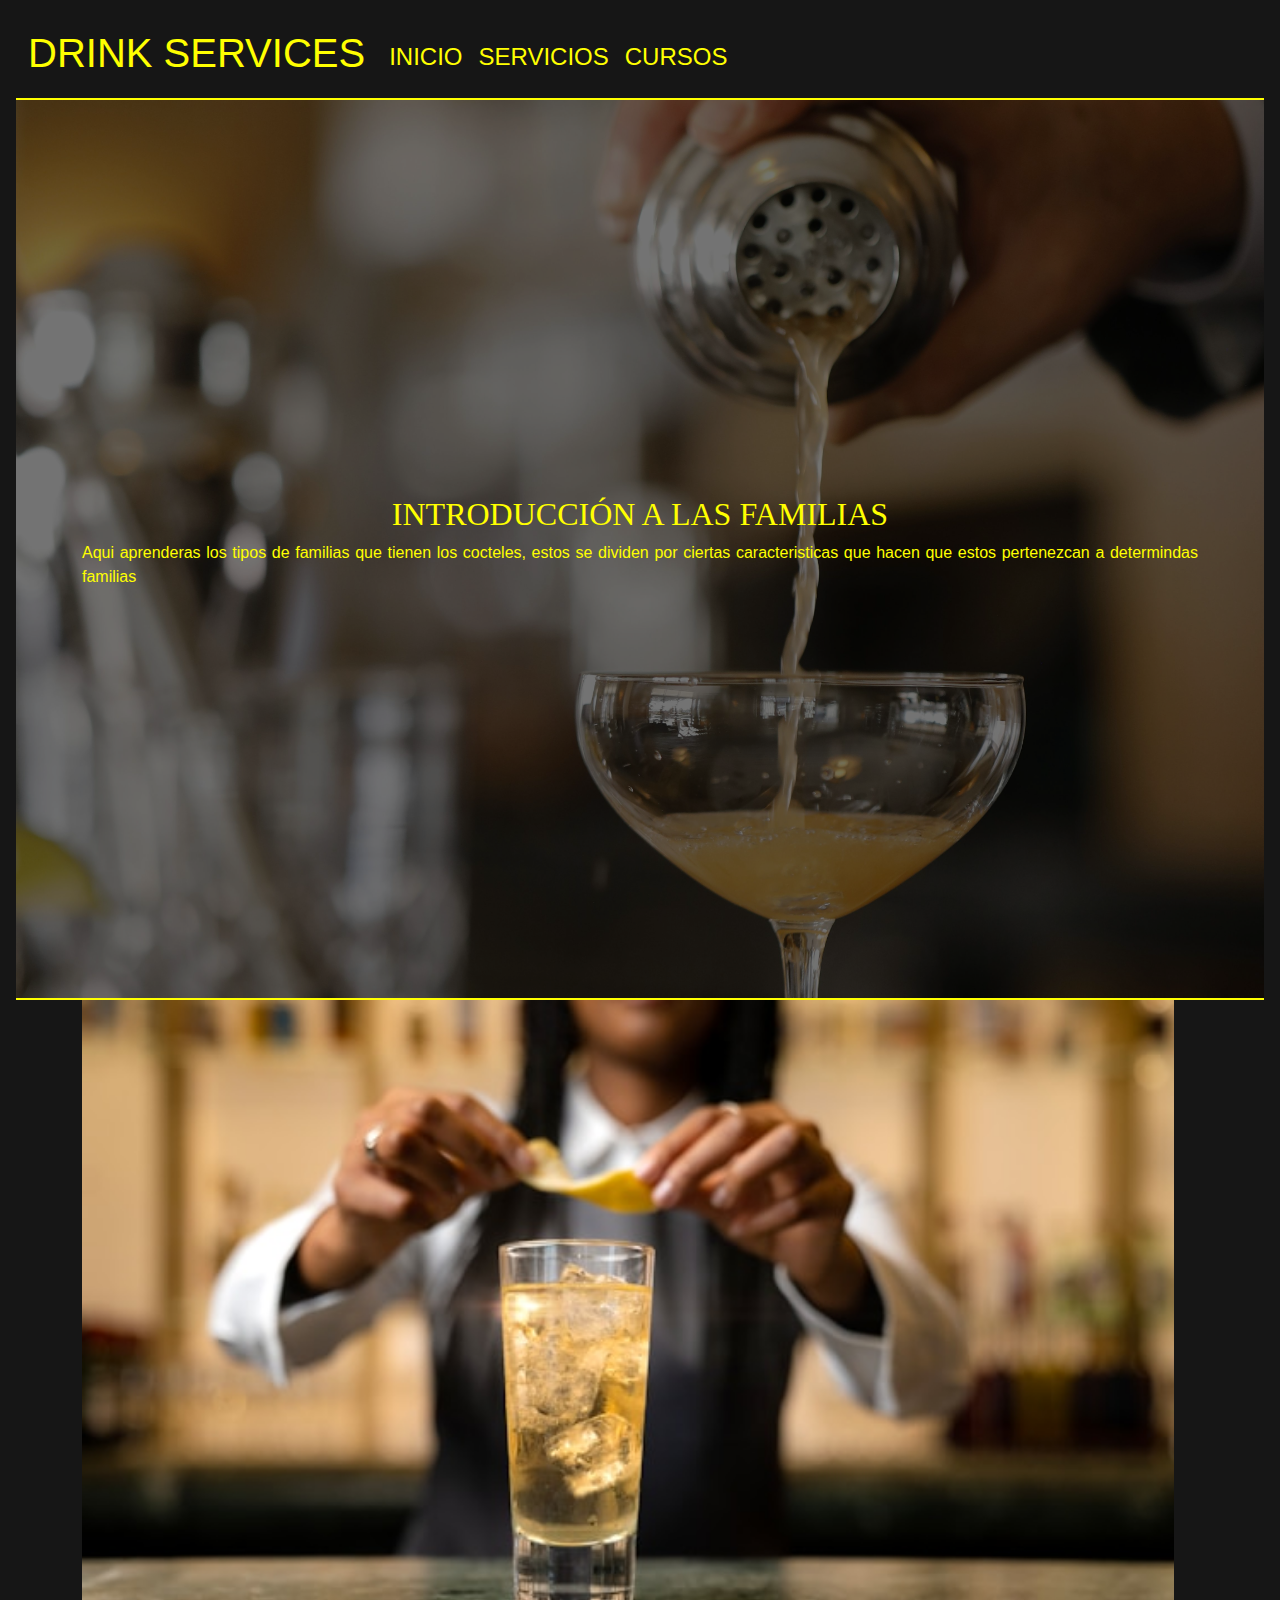
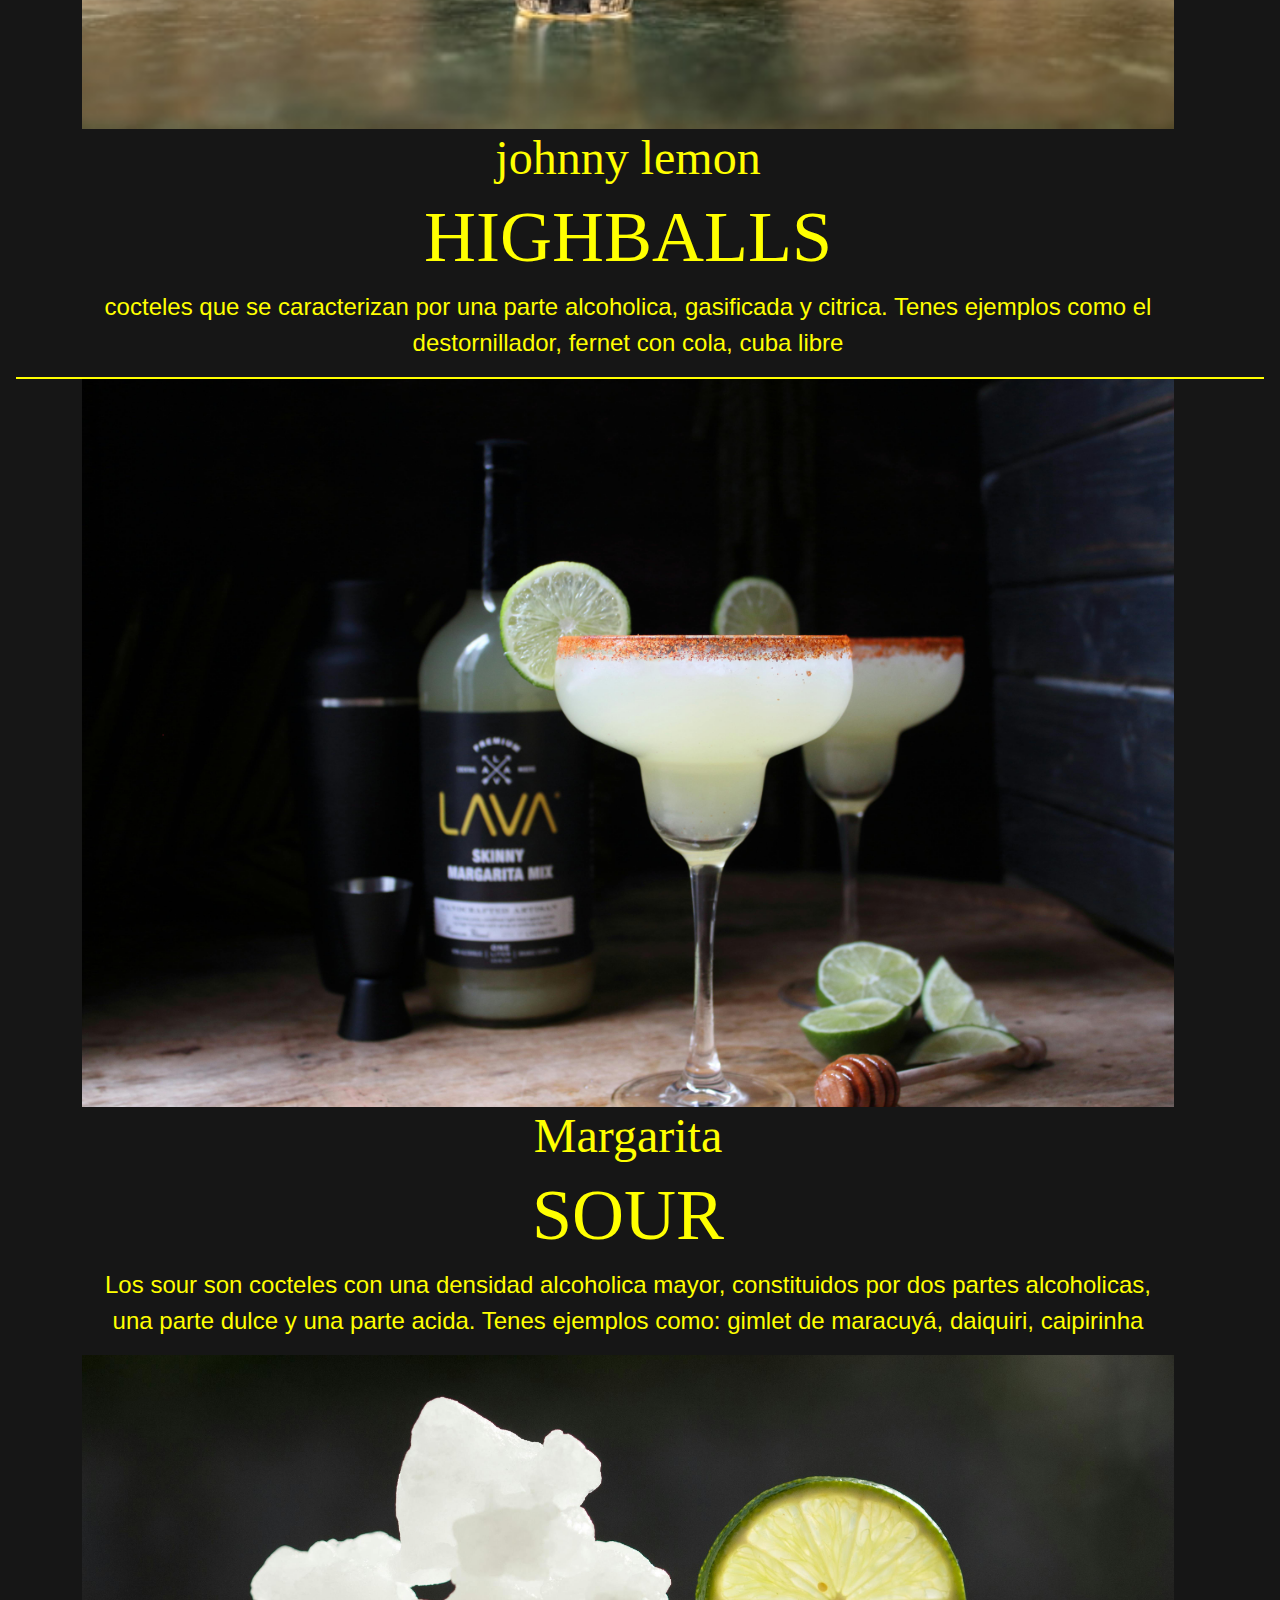
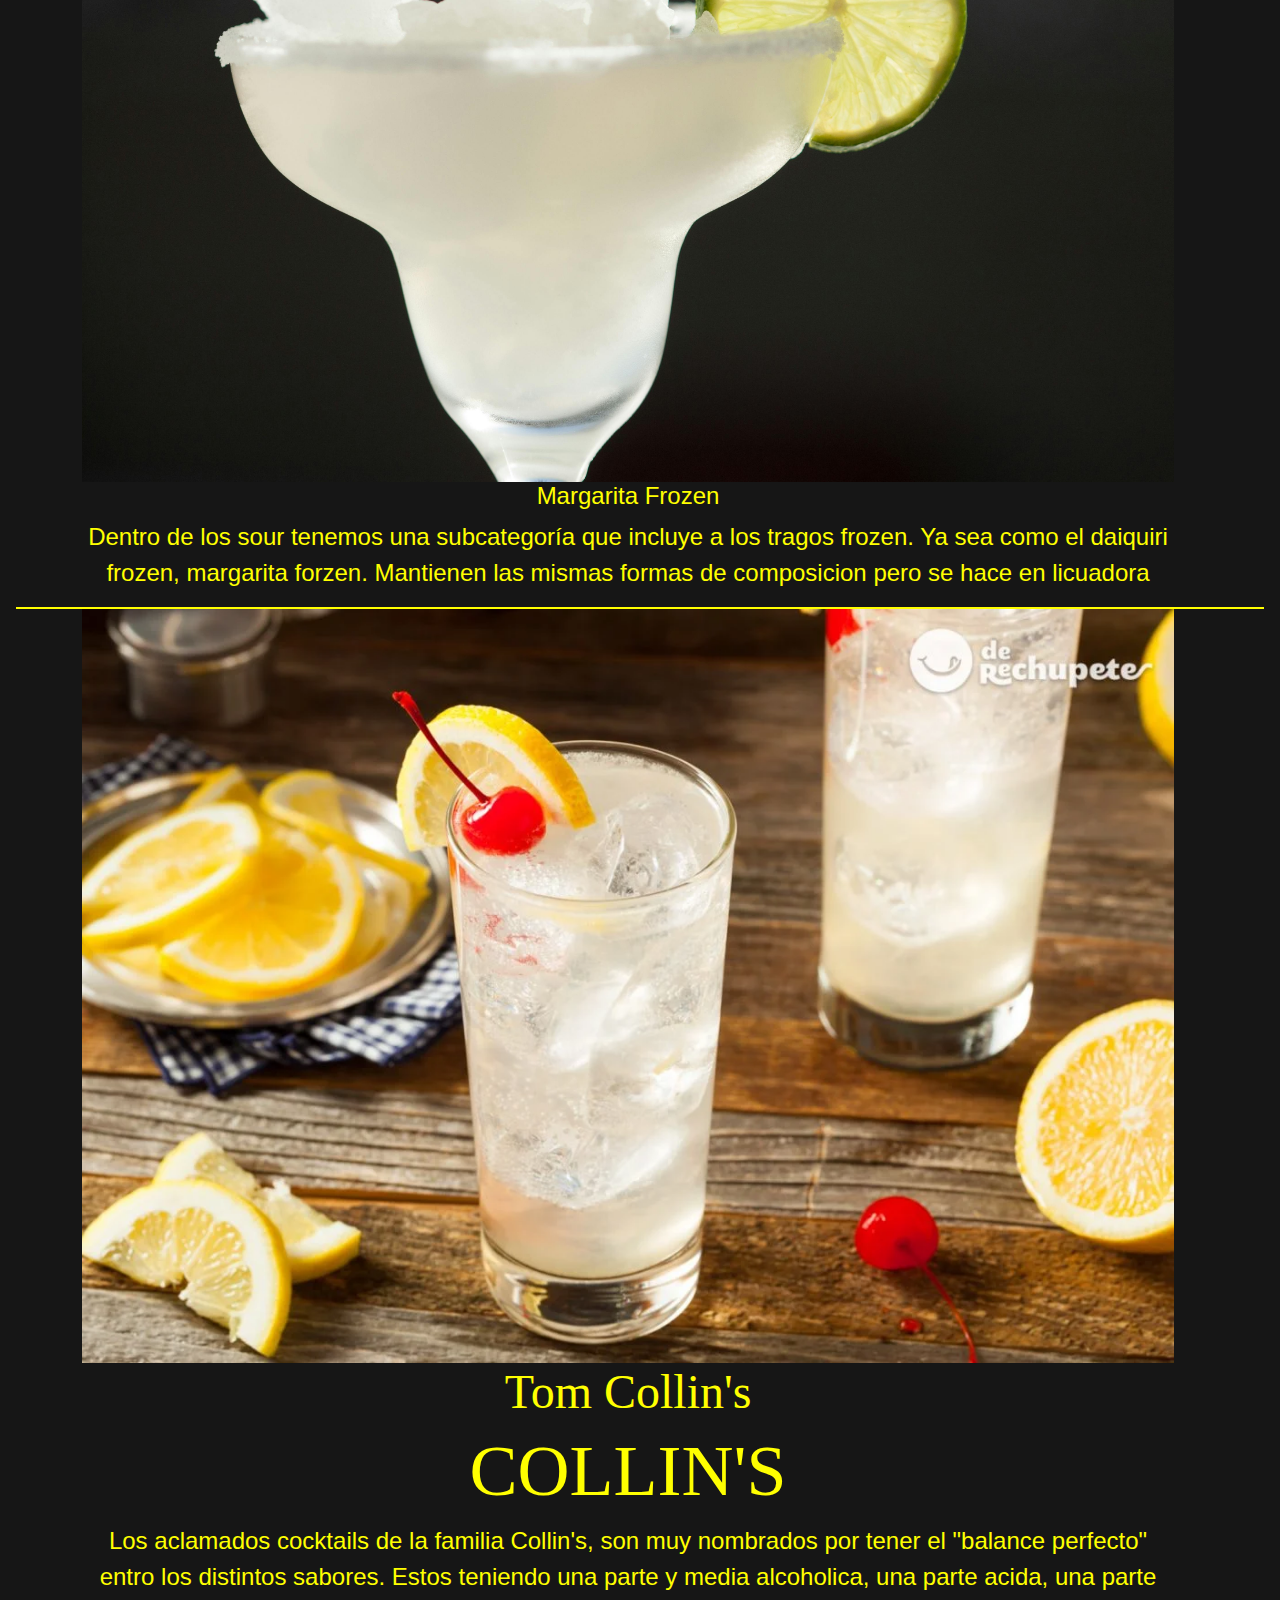
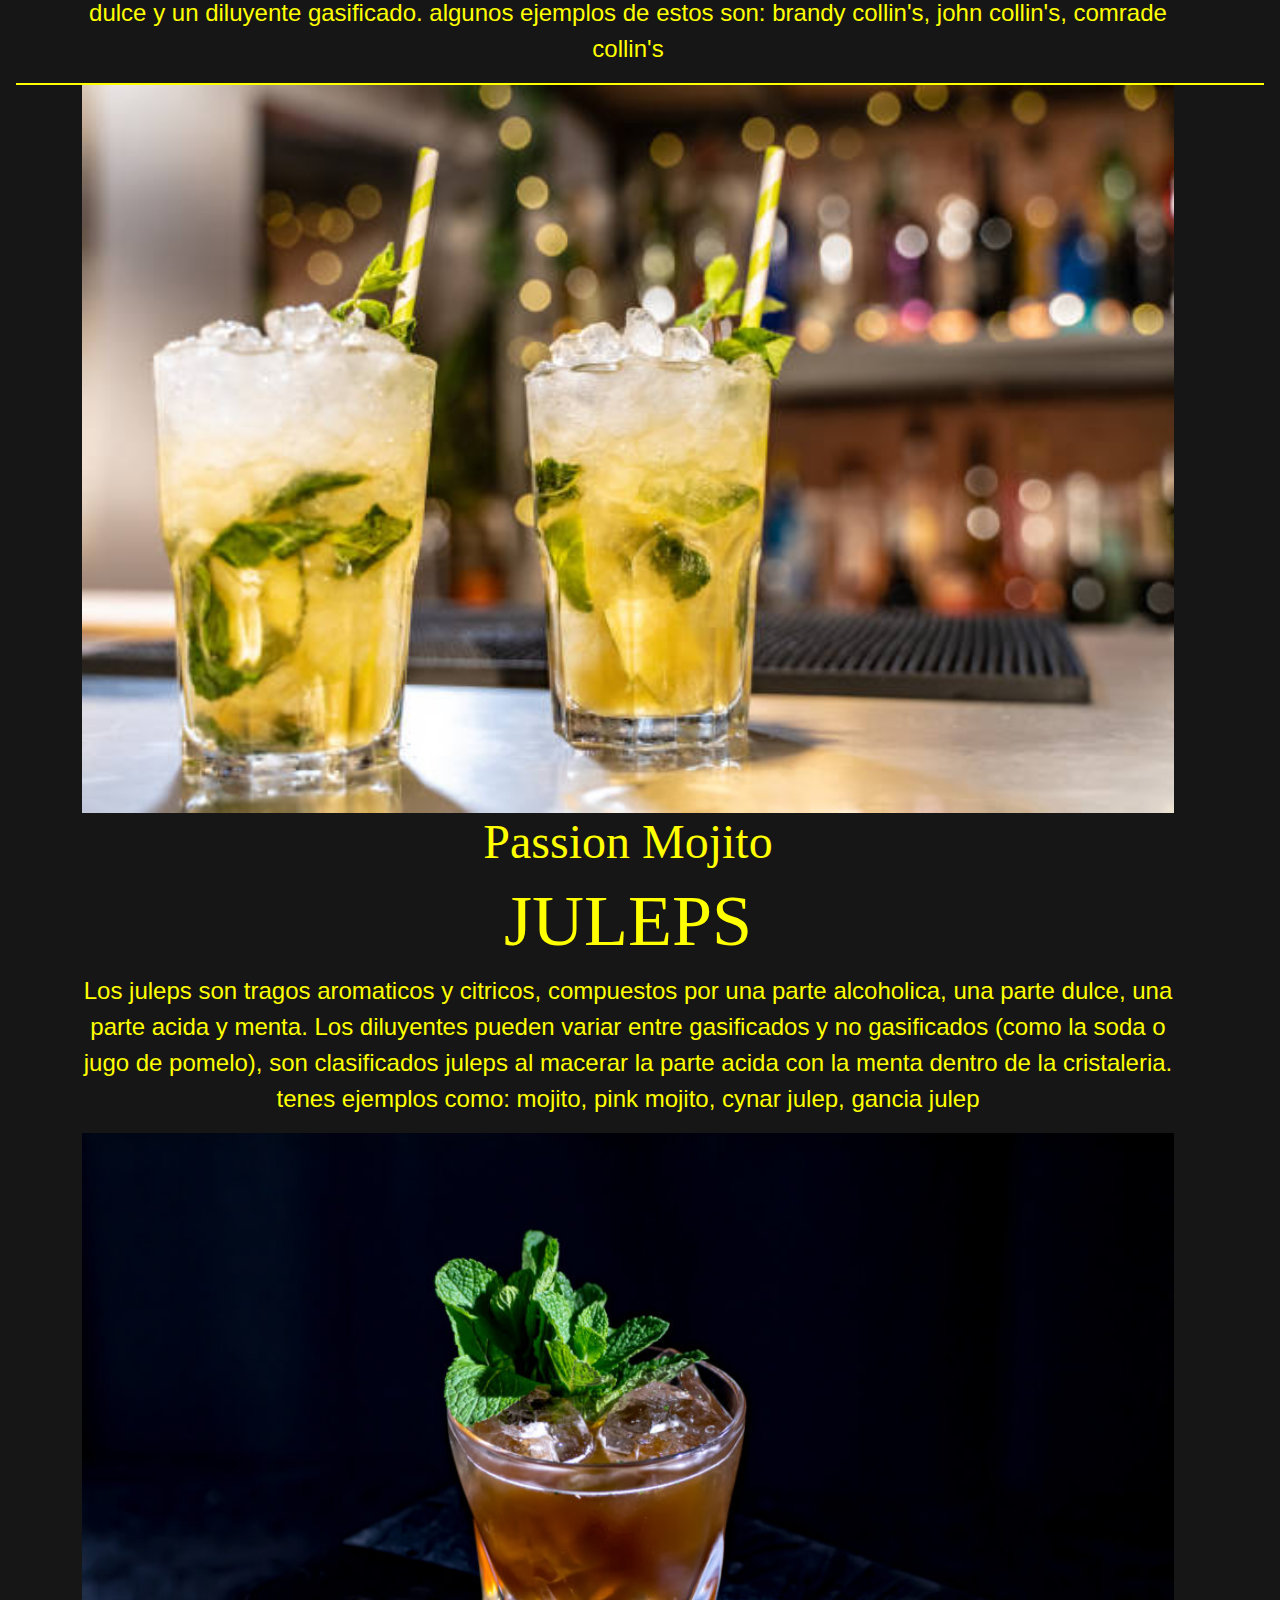
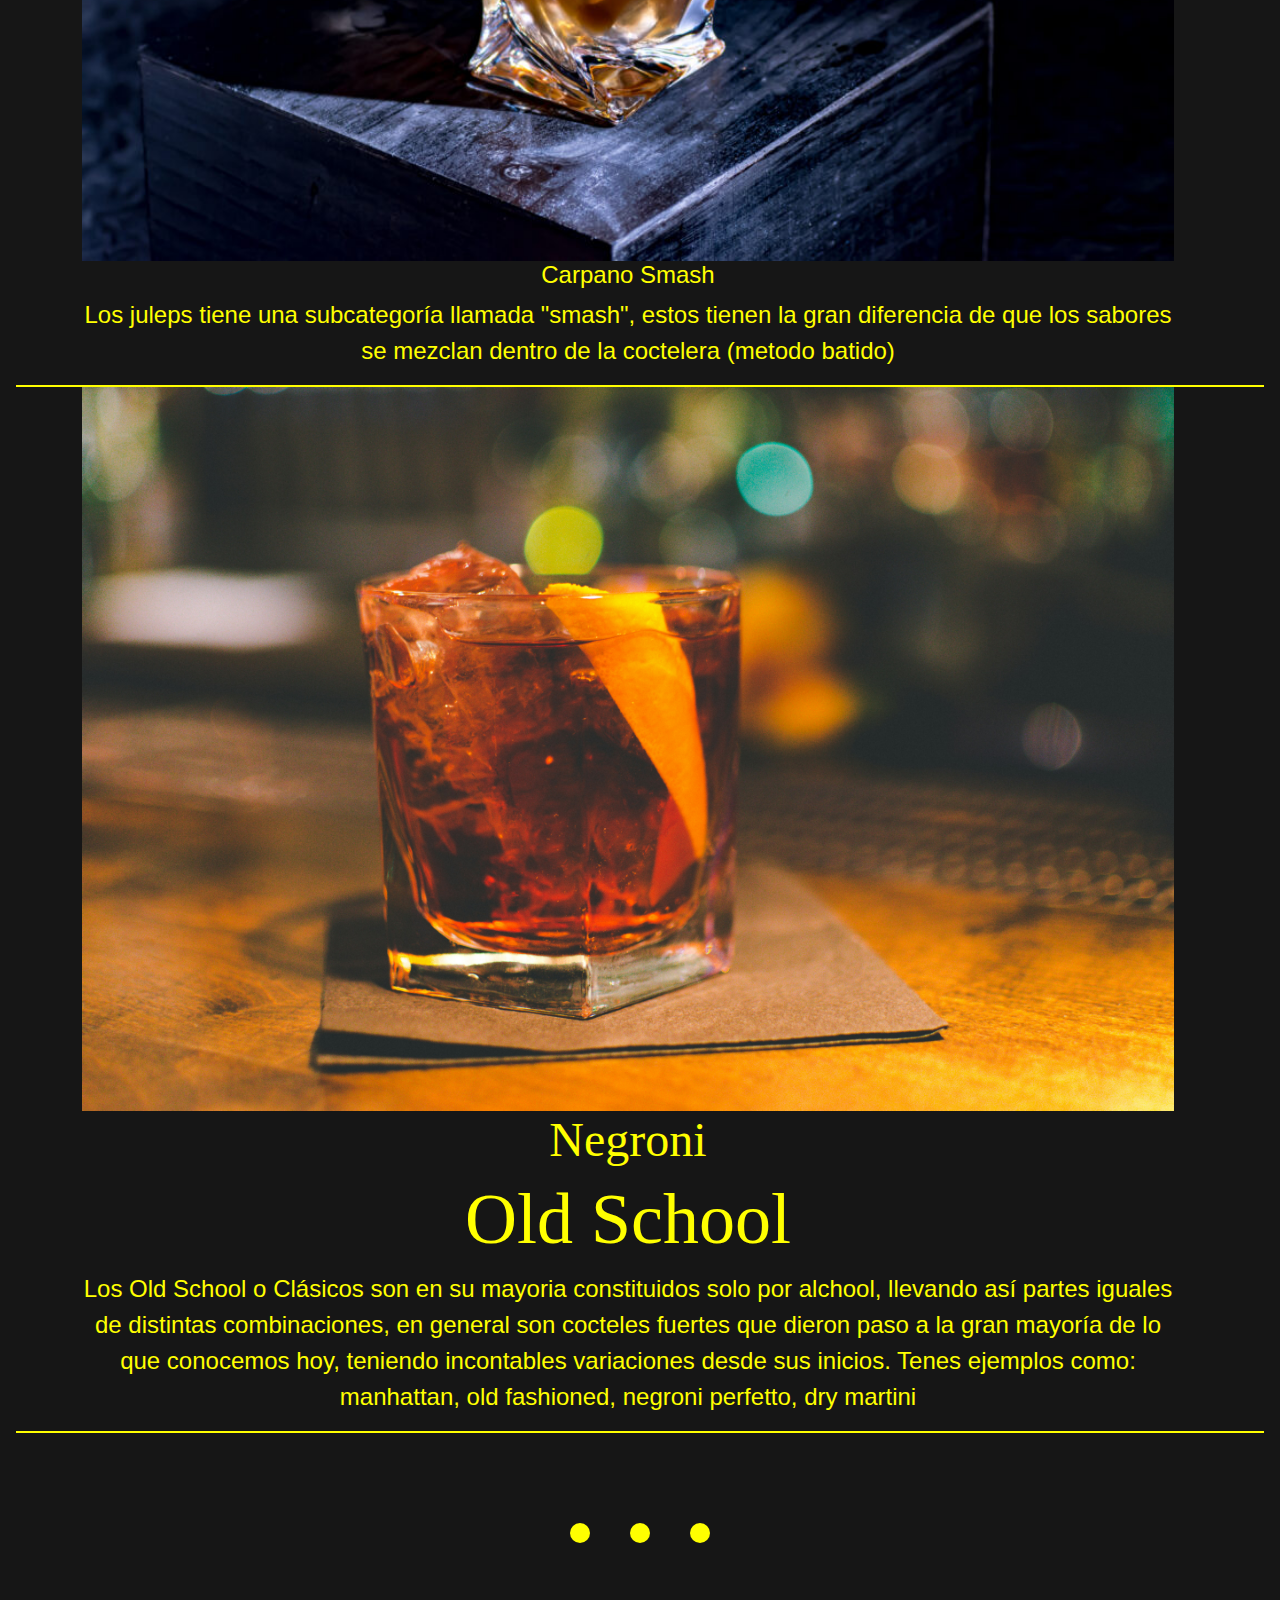
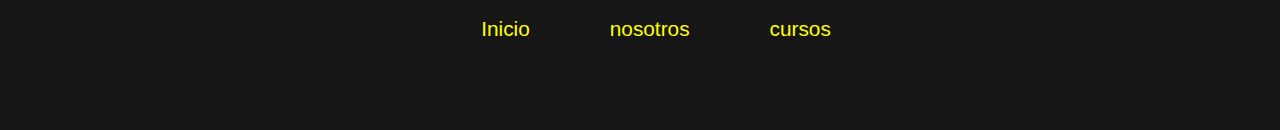
<file: cursos/familias.html>
<html lang="en">
<head>
    <meta charset="UTF-8">
    <meta name="viewport" content="width=device-width, initial-scale=1.0">
    <!--iconos social media-->
<link rel="stylesheet" href="https://cdnjs.cloudflare.com/ajax/libs/font-awesome/6.5.1/css/all.min.css" integrity="sha512-DTOQO9RWCH3ppGqcWaEA1BIZOC6xxalwEsw9c2QQeAIftl+Vegovlnee1c9QX4TctnWMn13TZye+giMm8e2LwA==" crossorigin="anonymous" referrerpolicy="no-referrer" />
<!--bootstrap-->
     <link href="https://cdn.jsdelivr.net/npm/bootstrap@5.3.3/dist/css/bootstrap.min.css" rel="stylesheet" integrity="sha384-QWTKZyjpPEjISv5WaRU9OFeRpok6YctnYmDr5pNlyT2bRjXh0JMhjY6hW+ALEwIH" crossorigin="anonymous">
    <link rel="stylesheet" href="../css/style.css">
    <title>Familias</title>

</head>
<body>
    <header>
        <nav class="navbar navbar-expand-lg">
            <div class="container-fluid">
              <a class="navbar-brand" href="../index.html">
                <h1>DRINK SERVICES</h1>
              </a>
              <button class="navbar-toggler" type="button" data-bs-toggle="collapse"  data-bs-target="#navbarSupportedContent" aria-controls="navbarSupportedContent" aria-expanded="false" aria-label="Toggle navigation">
                <span class="navbar-toggler-icon"></span>
              </button>
              <div class=" collapse navbar-collapse" id="navbarSupportedContent">
                <ul class="navbar-nav me-auto mb-2 mb-lg-0 ">
                  <li class="nav-item">
                    <a class="nav-link active" aria-current="page" href="../index.html">INICIO</a>
                  </li>
                  <li class="nav-item">
                    <a class="nav-link" href="../servicios/servicio.html">SERVICIOS</a>
                  </li>
                  <li class="nav-item">
                    <a class="nav-link active" aria-current="page" href="../cursos/main.html">CURSOS</a>
                  </li>
                   
                 
                </ul> 
              </div>
            </div>
          </nav>
    </header>
<main>
  <section class= portada_familias>
    <div class=" container d-flex aling-items-center justify-content-center fs-1 flex-column">
        <h2>INTRODUCCIÓN A LAS FAMILIAS </h2>
            <p>Aqui aprenderas los tipos de familias que tienen los cocteles, estos se dividen por ciertas caracteristicas que hacen que estos pertenezcan a determindas familias</p>
    </div>
          </section>

 
<!--highball-->
          <section >
    
            <div class=" container" >
            
               <div class="highball row text-center" >
                 <div class="col-12 justify-content-center aling-items-center">
            <img src="../img/higball.jpg" class="img-fluid float-right" alt="ejemplo highball">
            <h3>johnny lemon</h3>
            <ul class="contenido-h">
              <li>whisky 1.5oz</li>
              <li>completamos con sprite </li>
              <li>decoramos con un limon</li>
              
            </ul>
            <h3 class="display-2">HIGHBALLS</h3>
            <p > cocteles que se caracterizan por una parte alcoholica, gasificada y citrica. Tenes ejemplos como el destornillador, fernet con cola, cuba libre </p>
                 </div>
              
                 
               </div>
               
            </div>
           
            </section>

<!--sour-->
            <section >
    
              <div class=" container" >
              
                 <div class="highball row text-center" >
                   <div class="col-12 justify-content-center aling-items-center">
              <img src="../img/margarita3.jpg" class="img-fluid float-right " alt="ejemplo sour">
              <h3>Margarita</h3>
              <ul class="contenido-h">
                <li>tequila 2oz</li>
                <li>cointreau 1oz </li>
                <li>jugo de limon 1pz</li>
                
              </ul>
              <h3 class="display-2">SOUR</h3>
              <p > Los sour son cocteles con una densidad alcoholica mayor, constituidos por dos partes alcoholicas, una parte dulce y una parte acida. Tenes ejemplos como: gimlet de maracuyá, daiquiri, caipirinha</p>
           
                   </div>
               
                   
                 </div>
                 
              </div>
              <div class=" container" >
              
                <div class="highball row text-center" >
                  <div class="col-12 justify-content-center aling-items-center">
            
                <img src="../img/margarita-frozen.jpg" class="img-fluid float-right " alt="ejemplo frozen">
                <h4>Margarita Frozen</h4>
                <p>Dentro de los sour tenemos una subcategoría que incluye a los tragos frozen. Ya sea como el daiquiri frozen, margarita forzen. Mantienen las mismas formas de composicion pero se hace en licuadora</p>
              </div>
             </div>
              </section>
              <!--collins-->
          <section >
    
            <div class=" container" >
            
               <div class="highball row text-center" >
                 <div class="col-12 justify-content-center aling-items-center">
            <img src="../img/Tom-Collins-2.jpg" class="img-fluid float-right" alt="ejemplo collins">
            <h3>Tom Collin's</h3>
            <ul class="contenido-h">
              <li>gin 1.5oz</li>
              <li>almbiar simple 1oz </li>
              <li>jugo de limon 1oz</li>
              <li>completamos con soda</li>
            </ul>
            <h3 class="display-2">COLLIN'S</h3>
            <p >Los aclamados cocktails de la familia Collin's, son muy nombrados por tener el "balance perfecto" entro los distintos sabores. Estos teniendo una parte y media alcoholica, una parte acida, una parte dulce y un diluyente gasificado.
              algunos ejemplos de estos son: brandy collin's, john collin's, comrade collin's
            </p>
                 </div>
              
                 
               </div>
               
            </div>
           
            </section>

            <!--julep-->
          <section >
    
            <div class=" container" >
            
               <div class="highball row text-center" >
                 <div class="col-12 justify-content-center aling-items-center">
            <img src="../img/julep2.jpg" class="img-fluid float-right" alt="ejemplo julep">
            <h3>Passion Mojito</h3>
            <ul class="contenido-h">
              <li>ron blanco 1.5oz</li>
              <li>almibar simple 0.5oz </li>
              <li>hojas de menta 8</li>
              <li>pulpa de maracuyá 0.75oz</li>
              <li>completamos con soda</li>            
            </ul>
            <h3 class="display-2">JULEPS</h3>
            <p > Los juleps son tragos aromaticos y citricos, compuestos por una parte alcoholica, una parte dulce, una parte acida y menta. Los diluyentes pueden variar entre gasificados y no gasificados (como la soda o jugo de pomelo), son clasificados juleps al macerar la parte acida con la menta dentro de la cristaleria. tenes ejemplos como: mojito, pink mojito, cynar julep, gancia julep</p>
                 </div>
              
                 
               </div>
               
            </div>
            <div class=" container" >
              
              <div class="highball row text-center" >
                <div class="col-12 justify-content-center aling-items-center">
          
              <img src="../img/julep-smask.jpg" class="img-fluid float-right " alt="ejemplo smash">
              <h4>Carpano Smash</h4>
              <p>Los juleps tiene una subcategoría llamada "smash", estos tienen la gran diferencia de que los sabores se mezclan dentro de la coctelera (metodo batido) </p>
            </div>
           </div>
            </section>

            <!--old school/clásicos-->
          <section >
    
            <div class=" container" >
            
               <div class="highball row text-center" >
                 <div class="col-12 justify-content-center aling-items-center">
            <img src="../img/negroni2.jpg" class="img-fluid float-right" alt="ejemplo clasicos">
            <h3>Negroni</h3>
            <ul class="contenido-h">
              <li>gin 1oz</li>
              <li>campari 1oz </li>
              <li>vermouth rosso 1oz</li>
              
            </ul>
            <h3 class="display-2">Old School</h3>
            <p > Los Old School o Clásicos son en su mayoria constituidos solo por alchool, llevando así partes iguales de distintas combinaciones, en general son cocteles fuertes que dieron paso a la gran mayoría de lo que conocemos hoy, teniendo incontables variaciones desde sus inicios. Tenes ejemplos como: manhattan, old fashioned, negroni perfetto, dry martini </p>
                 </div>
              
                 
               </div>
               
            </div>
           
            </section>
    </main>

    <footer>
      <div class="contenido-footer">
        <div class="socialicons">
          <a href=""><i class="fa-brands fa-facebook"></i></a>
          <a href=""><i class="fa-brands fa-instagram"></i></a>
          <a href=""><i class="fa-brands fa-twitter"></i></a>
        </div>
        <div class="footerNav">
          <ul>
            <li><a href="../index.html">Inicio</a></li>
            <li><a href="../servicios/servicio.html">nosotros</a></li>
            <li><a href="../cursos/main.html">cursos</a></li>
            
          </ul>
    
        </div>
    
      </div>
    </footer>
      
      
      
      
    
<script src="https://cdn.jsdelivr.net/npm/@popperjs/core@2.11.8/dist/umd/popper.min.js" integrity="sha384-I7E8VVD/ismYTF4hNIPjVp/Zjvgyol6VFvRkX/vR+Vc4jQkC+hVqc2pM8ODewa9r" crossorigin="anonymous"></script>
<script src="https://cdn.jsdelivr.net/npm/bootstrap@5.3.3/dist/js/bootstrap.min.js" integrity="sha384-0pUGZvbkm6XF6gxjEnlmuGrJXVbNuzT9qBBavbLwCsOGabYfZo0T0to5eqruptLy" crossorigin="anonymous"></script>
</body>
</html>
</file>
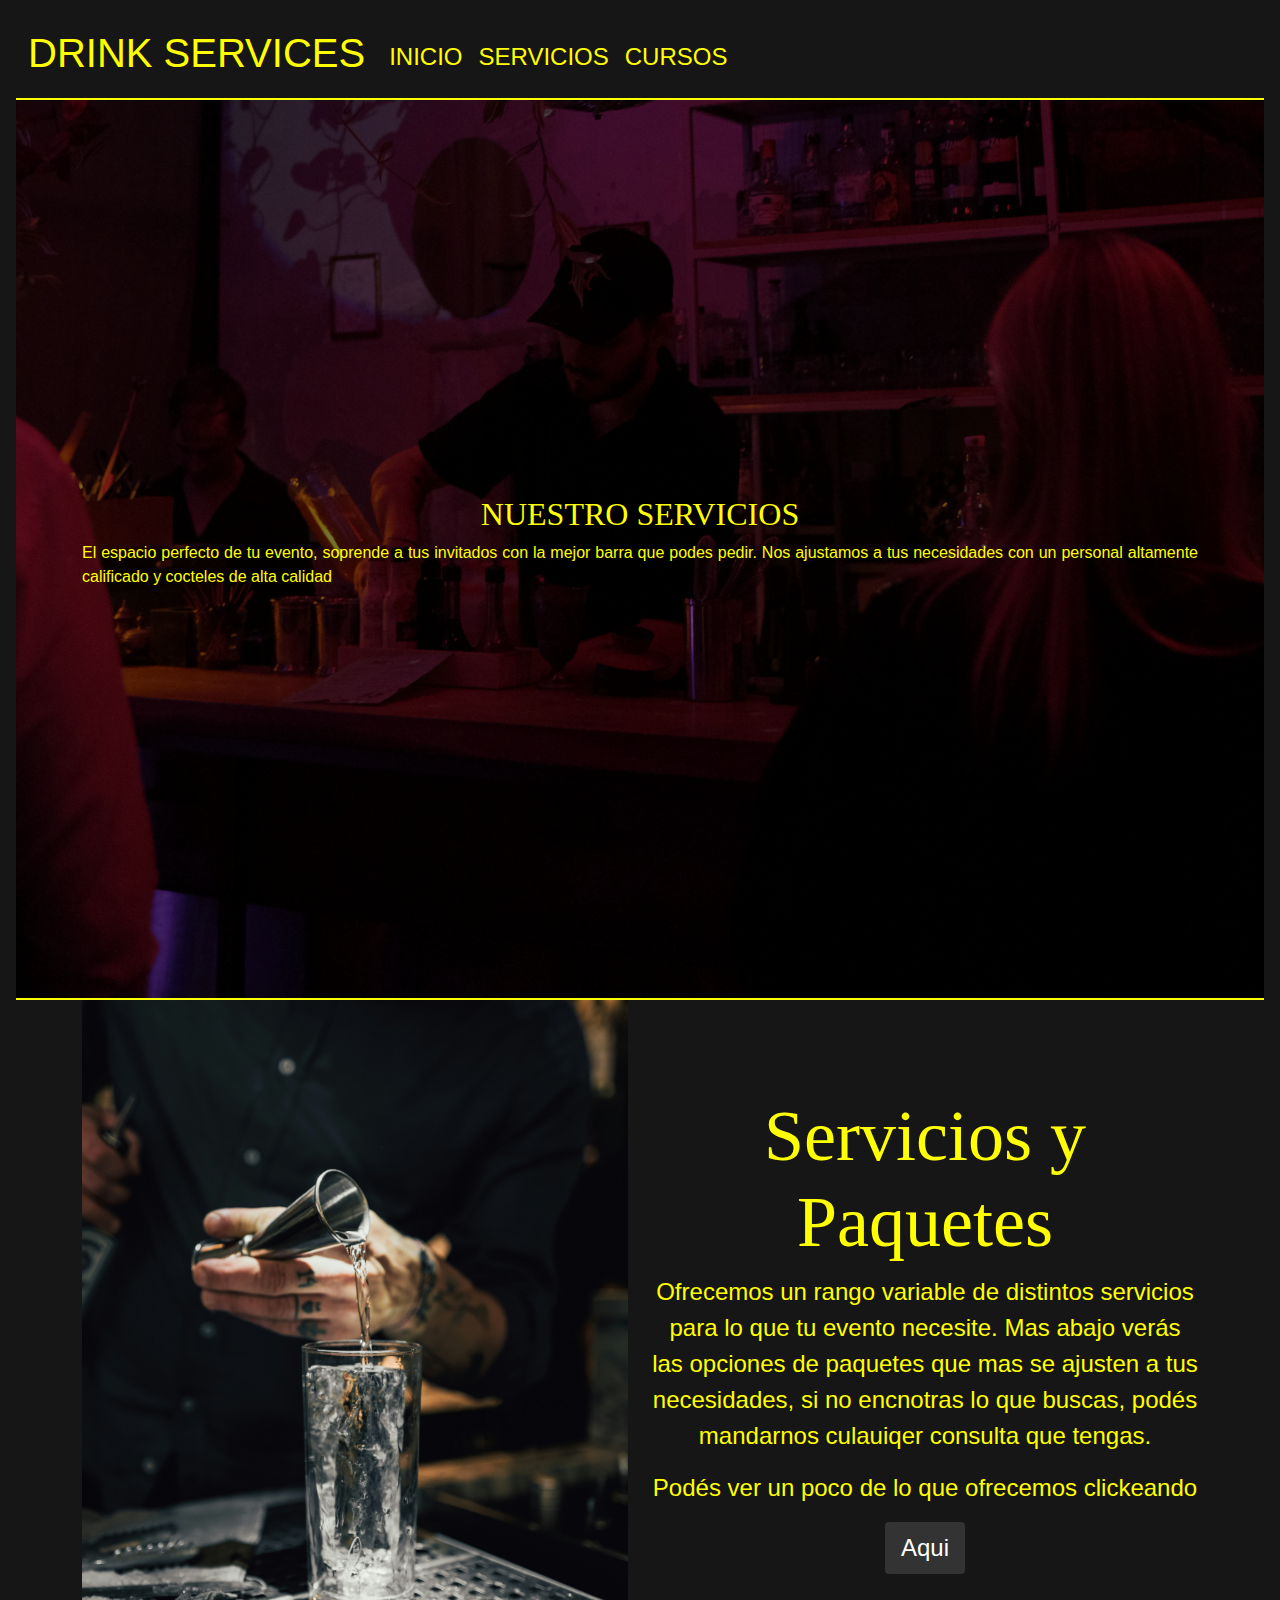
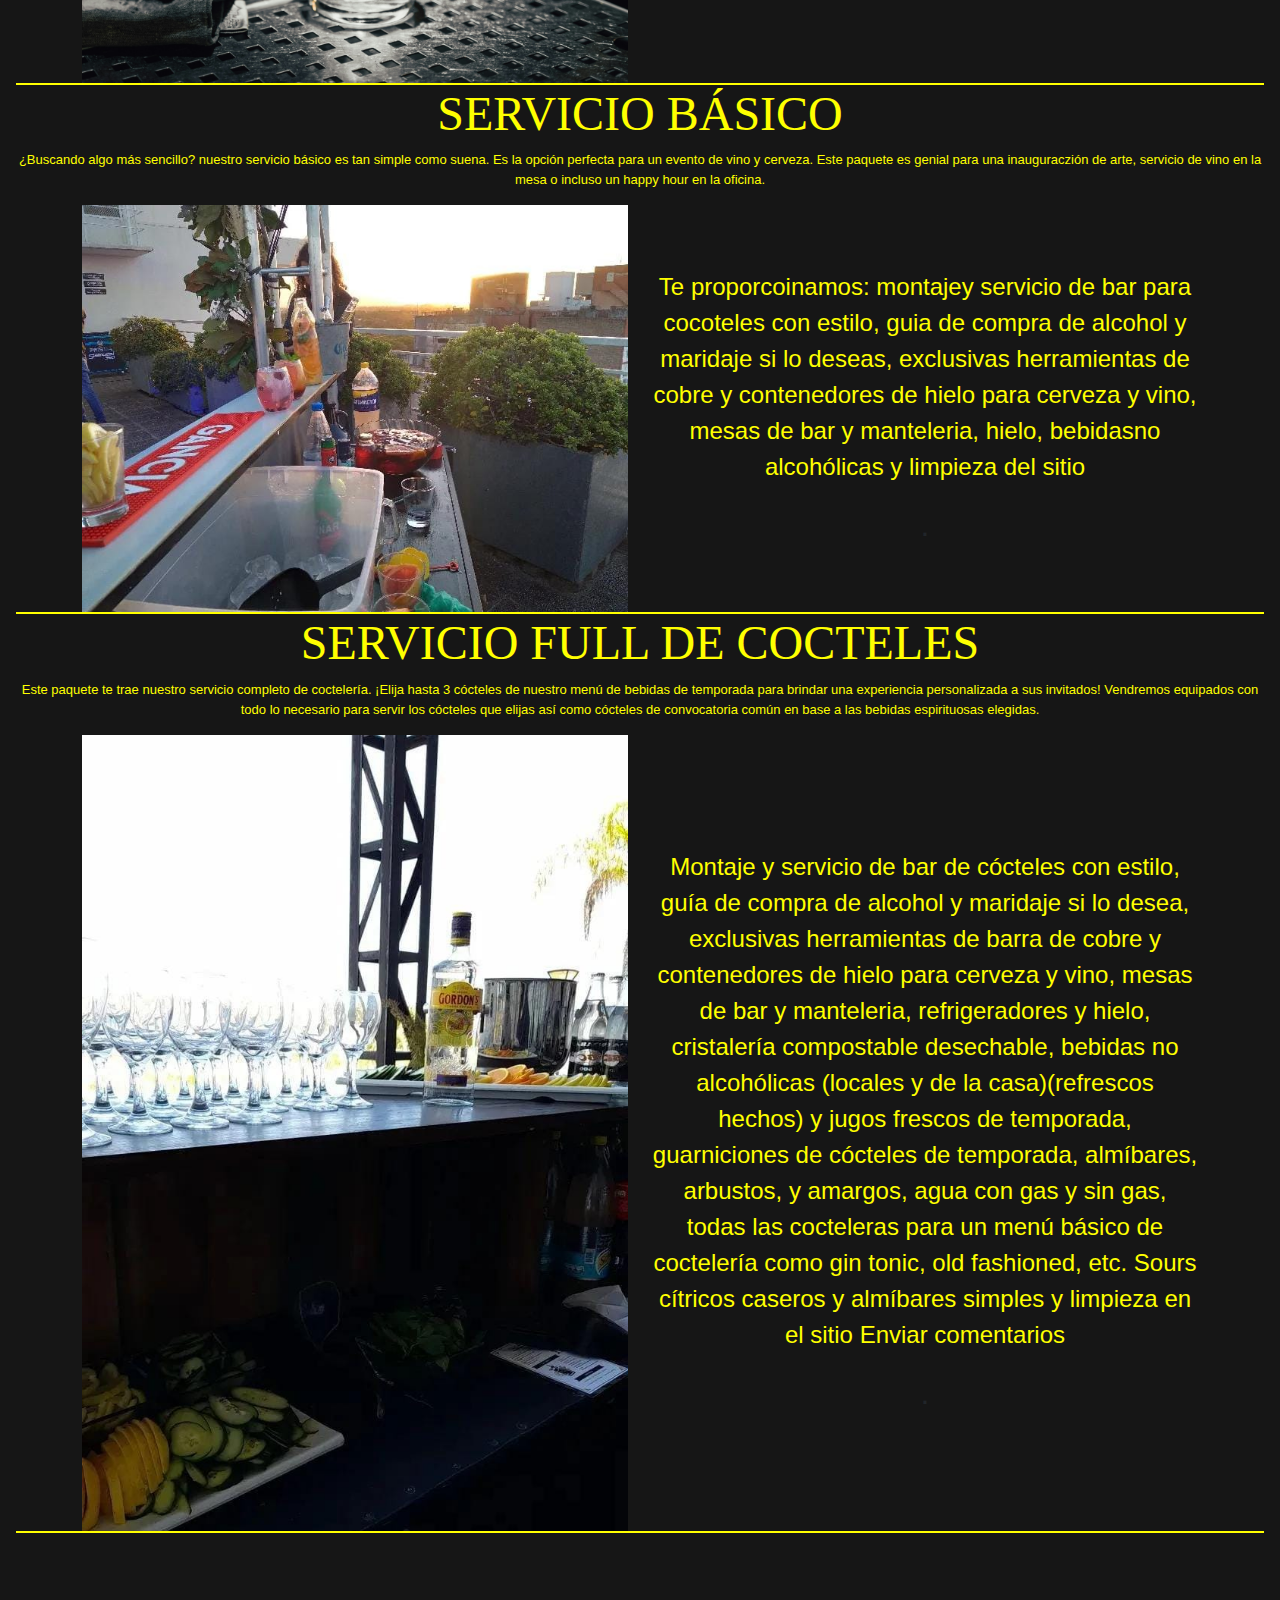
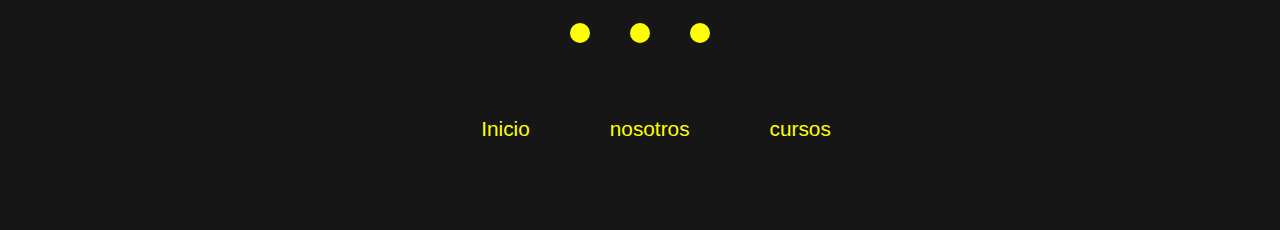
<file: servicios/servicio.html>
<!DOCTYPE html>

<html lang="en">
<head>
    <meta charset="UTF-8">
    <meta name="viewport" content="width=device-width, initial-scale=1.0">
    <!--iconos social media-->
<link rel="stylesheet" href="https://cdnjs.cloudflare.com/ajax/libs/font-awesome/6.5.1/css/all.min.css" integrity="sha512-DTOQO9RWCH3ppGqcWaEA1BIZOC6xxalwEsw9c2QQeAIftl+Vegovlnee1c9QX4TctnWMn13TZye+giMm8e2LwA==" crossorigin="anonymous" referrerpolicy="no-referrer" />
<!--bootstrap-->
    <link href="https://cdn.jsdelivr.net/npm/bootstrap@5.3.3/dist/css/bootstrap.min.css" rel="stylesheet" integrity="sha384-QWTKZyjpPEjISv5WaRU9OFeRpok6YctnYmDr5pNlyT2bRjXh0JMhjY6hW+ALEwIH" crossorigin="anonymous">
    <link rel="stylesheet" href="../css/style.css">
    <title>servicios</title>
</head>
<body>
<header>
    <nav class="navbar navbar-expand-lg">
        <div class="container-fluid">
          <a class="navbar-brand" href="../index.html">
            <h1>DRINK SERVICES</h1>
          </a>
          <button class="navbar-toggler" type="button" data-bs-toggle="collapse"  data-bs-target="#navbarSupportedContent" aria-controls="navbarSupportedContent" aria-expanded="false" aria-label="Toggle navigation">
            <span class="navbar-toggler-icon"></span>
          </button>
          <div class=" collapse navbar-collapse" id="navbarSupportedContent">
            <ul class="navbar-nav me-auto mb-2 mb-lg-0 ">
              <li class="nav-item">
                <a class="nav-link active" aria-current="page" href="../index.html">INICIO</a>
              </li>
              <li class="nav-item">
                <a class="nav-link" href="../servicios/servicio.html">SERVICIOS</a>
              </li>
              <li class="nav-item">
                <a class="nav-link " href="../cursos/main.html">
                 CURSOS
                </a>
              </li>
            </ul> 
          </div>
        </div>
      </nav>

</header>
<main>
    <section class="portada-servicios">


        <div class="container d-flex aling-items-center justify-content-center fs-1 flex-column">
          <h2>NUESTRO SERVICIOS</h2>
          <p>El espacio perfecto de tu evento, soprende a tus invitados con la mejor barra que podes pedir. Nos ajustamos a tus necesidades con un personal altamente calificado y cocteles de alta calidad</p>
        
        </div>
    </section>   

    <section >
    
      <div class="servicios container" >
      
         <div class="img-s row text-center" >
           <div class="col-12 col-md-6">
      <img  src="../img/servicio1.jpg" class="img-fluid" alt="clasicos">
           </div>
             <div class="texto-s col-12 col-md-6 d-md-flex flex-md-column justify-content-md-center ">
              <h3 class="display-2">Servicios y Paquetes</h3>
      <p >  Ofrecemos un rango variable de distintos servicios para lo que tu evento necesite. Mas abajo verás las opciones de paquetes que mas se ajusten a tus necesidades, si no encnotras lo que buscas, podés mandarnos culauiqer consulta que tengas.</p>
      <p>Podés ver un poco de lo que ofrecemos clickeando <a href="../servicios/carta.html" class="link-carta">Aqui</a></p>
             </div>
           
         </div>
      </div>
      </section>

      <section>
        <div class=" paquetes">
          <h3>
            SERVICIO BÁSICO
          </h3 >
          <p>
            ¿Buscando algo más sencillo? nuestro servicio básico es tan simple como suena. Es la opción perfecta para un evento de vino y cerveza. Este paquete es genial para una inauguraczión de arte, servicio de vino en la mesa o incluso un happy hour en la oficina.
         </p>
        </div>
        <div class="servicios container" >
      
          <div class="img-s row text-center" >
            <div class="col-12 col-md-6">
       <img  src="../img/evento2.jpg" class="img-fluid" alt="clasicos">
            </div>
              <div class="texto-s col-12 col-md-6 d-md-flex flex-md-column justify-content-md-center ">
              
       <p >  Te proporcoinamos: montajey servicio de bar para cocoteles con estilo, guia de compra de alcohol y maridaje si lo deseas, exclusivas herramientas de cobre y contenedores de hielo para cerveza y vino, mesas de bar y manteleria, hielo, bebidasno alcohólicas y limpieza del sitio</p>.
              </div>
      
           
      </section>



      
      <section>
        <div class=" paquetes">
          <h3>
         SERVICIO FULL DE COCTELES
          </h3 >
          <p>
            Este paquete te trae nuestro servicio completo de coctelería. ¡Elija hasta 3 cócteles de nuestro menú de bebidas de temporada para brindar una experiencia personalizada a sus invitados! Vendremos equipados con todo lo necesario para servir los cócteles que elijas así como cócteles de convocatoria común en base a las bebidas espirituosas elegidas.
         </p>
        </div>
        <div class="servicios container" >
      
          <div class="img-s row text-center" >
            <div class="col-12 col-md-6">
       <img  src="../img/servicio.jpg" class="img-fluid" alt="clasicos">
            </div>
              <div class="texto-s col-12 col-md-6 d-md-flex flex-md-column justify-content-md-center ">
              
       <p >  Montaje y servicio de bar de cócteles con estilo, guía de compra de alcohol y maridaje si lo desea, exclusivas herramientas de barra de cobre y contenedores de hielo para cerveza y vino, mesas de bar y manteleria, refrigeradores y hielo, cristalería compostable desechable, bebidas no alcohólicas (locales y de la casa)(refrescos hechos) y jugos frescos de temporada, guarniciones de cócteles de temporada, almíbares, arbustos,
        y amargos, agua con gas y sin gas, todas las cocteleras para un menú básico de coctelería como gin tonic, old fashioned, etc. Sours cítricos caseros y almíbares simples y limpieza en el sitio
        Enviar comentarios</p>.
              </div>
      
           
      </section>



</main>

<footer>
  <div class="contenido-footer">
    <div class="socialicons">
      <a href=""><i class="fa-brands fa-facebook"></i></a>
      <a href=""><i class="fa-brands fa-instagram"></i></a>
      <a href=""><i class="fa-brands fa-twitter"></i></a>
    </div>
    <div class="footerNav">
      <ul>
        <li><a href="../index.html">Inicio</a></li>
        <li><a href="../servicios/servicio.html">nosotros</a></li>
        <li><a href="../cursos/main.html">cursos</a></li>
        
      </ul>

    </div>

  </div>
</footer>
  
  
  
  
  

<script src="https://cdn.jsdelivr.net/npm/@popperjs/core@2.11.8/dist/umd/popper.min.js" integrity="sha384-I7E8VVD/ismYTF4hNIPjVp/Zjvgyol6VFvRkX/vR+Vc4jQkC+hVqc2pM8ODewa9r" crossorigin="anonymous"></script>
<script src="https://cdn.jsdelivr.net/npm/bootstrap@5.3.3/dist/js/bootstrap.min.js" integrity="sha384-0pUGZvbkm6XF6gxjEnlmuGrJXVbNuzT9qBBavbLwCsOGabYfZo0T0to5eqruptLy" crossorigin="anonymous"></script>
</body>
</html>
</file>
<file: css/style.css>
* {
  margin: 0;
  padding: 0;
  box-sizing: border-box;
}

body {
  background-color: rgb(22, 22, 22);
  font-size: 2rem;
  font-family: "Open Sans", sans-serif;
  padding: 1rem;
}

p {
  color: yellow;
}

a {
  text-decoration: none;
}

img {
  max-width: 100%;
}

h1 {
  font-family: "Open Sans", sans-serif;
  color: yellow;
}

h2 {
  color: yellow;
  text-align: center;
  font-family: "PT Serif", serif;
}

header {
  color: yellow;
  text-align: center;
  gap: 1rem;
  border-bottom: 2px solid yellow;
}
header ul,
header li {
  list-style: none;
  font-size: 1.5rem;
  color: yellow;
  border-bottom: none;
}

section {
  border-bottom: 2px solid yellow;
}

footer .contenido-footer {
  width: 100%;
  padding: 70px 30px 20px;
}
footer .socialicons {
  display: flex;
  justify-content: center;
}
footer .socialicons a {
  padding: 10px;
  background-color: yellow;
  margin: 20px;
  border-radius: 50%;
}
footer .socialicons a i {
  font-size: 3rem;
  color: black;
  opacity: 0.9;
}
footer .footerNav {
  margin: 30px 0;
}
footer .footerNav ul {
  display: flex;
  justify-content: center;
}
footer .footerNav ul li, footer .footerNav ul a {
  color: yellow;
  margin: 20px;
  text-decoration: none;
  font-size: 1.3rem;
}

h6 {
  color: yellow;
  text-align: center;
}

h4 {
  color: yellow;
}

@media only screen and (max-width: 700px) {
  .footerNav ul {
    flex-direction: column;
  }
  .footerNav ul li {
    width: 100%;
    text-align: center;
    margin: 10px;
  }
}
header {
  color: yellow;
  text-align: center;
  gap: 1rem;
  border-bottom: 2px solid yellow;
}

nav {
  background-color: rgb(22, 22, 22);
}

.navbar .navbar-brand, .navbar .navbar-nav .nav-link {
  color: yellow;
}

.portada {
  position: relative;
  width: 100%;
  height: 100vh;
  background-image: url(../img/portada.jpg);
  background-size: cover;
  background-repeat: no-repeat;
  background-position: center bottom;
}
.portada::before {
  content: "";
  position: absolute;
  width: 100%;
  height: 100%;
  top: 0;
  right: 0;
  bottom: 0;
  left: 0;
  background-color: rgba(0, 0, 0, 0.55);
}
.portada .container {
  height: 100vh;
  z-index: 1;
  position: relative;
}
.portada h2 {
  font-size: 2rem;
}
.portada p {
  color: yellow;
  text-align: justify;
  font-size: 1rem;
}

a {
  text-decoration: none;
  color: yellow;
}

.Servicios {
  width: 100%;
  margin: 5px;
}

.cursos {
  width: 100%;
}

div p {
  font-size: small;
  text-align: center;
}

h3 {
  color: yellow;
  text-align: center;
  font-family: "PT Serif", serif;
}

.portada_cursos {
  position: relative;
  width: 100%;
  height: 100vh;
  background-image: url(../img/curso2.jpg);
  background-size: cover;
  background-repeat: no-repeat;
  background-position: center;
}
.portada_cursos::before {
  content: "";
  position: absolute;
  width: 100%;
  height: 100%;
  top: 0;
  right: 0;
  bottom: 0;
  left: 0;
  background-color: rgba(0, 0, 0, 0.55);
}
.portada_cursos .container {
  height: 100vh;
  z-index: 1;
  position: relative;
}
.portada_cursos h2 {
  font-size: 2rem;
}
.portada_cursos p {
  color: yellow;
  text-align: justify;
  font-size: 1rem;
}

.texto_familias a {
  font-weight: bold;
  text-decoration: dashed;
  color: rgb(228, 225, 225);
  border: 1px solid rgb(114, 114, 11);
  gap: 3px;
}

@media only screen and (min-width: 768px) {
  .container h2 {
    font-size: 4rem;
  }
  .container p {
    font-size: 1.5rem;
  }
  .texto_familias p {
    font-size: 1.5rem;
  }
  .texto_familias a {
    font-size: 1.5rem;
  }
}
.portada_familias {
  position: relative;
  width: 100%;
  height: 100vh;
  background-image: url(../img/portada-familia.jpg);
  background-size: cover;
  background-repeat: no-repeat;
  background-position: center;
}
.portada_familias::before {
  content: "";
  position: absolute;
  width: 100%;
  height: 100%;
  top: 0;
  right: 0;
  bottom: 0;
  left: 0;
  background-color: rgba(0, 0, 0, 0.55);
}
.portada_familias .container {
  height: 100vh;
  z-index: 1;
  position: relative;
}
.portada_familias h2 {
  font-size: 2rem;
}
.portada_familias p {
  color: yellow;
  text-align: justify;
  font-size: 1rem;
}

.highball {
  width: 100%;
  position: relative;
}
.highball img {
  width: 100%;
}

ul {
  border-bottom: 1px solid yellow;
}

li {
  color: yellow;
  font-size: 1rem;
}

@media only screen and (min-width: 768px) {
  h2 {
    font-size: 3rem;
  }
  p {
    font-size: 1.5rem;
  }
  .contenido-h {
    width: 100%;
    height: 100%;
    top: 0;
    left: 0;
    position: absolute;
    background: rgba(0, 0, 0, 0.6);
    display: flex;
    justify-content: center;
    align-items: center;
    flex-direction: column;
    opacity: 0;
    transition: 0.6s;
  }
  .contenido-h:hover {
    opacity: 1;
  }
}
.portada-servicios {
  position: relative;
  width: 100%;
  height: 100vh;
  background-image: url(../img/servicio5.jpg);
  background-size: cover;
  background-repeat: no-repeat;
  background-position: center bottom;
}
.portada-servicios::before {
  content: "";
  position: absolute;
  width: 100%;
  height: 100%;
  top: 0;
  right: 0;
  bottom: 0;
  left: 0;
  background-color: rgba(0, 0, 0, 0.55);
}
.portada-servicios .container {
  height: 100vh;
  z-index: 1;
  position: relative;
}
.portada-servicios h2 {
  font-size: 2rem;
}
.portada-servicios p {
  color: yellow;
  text-align: justify;
  font-size: 1rem;
}

ul, li {
  border-bottom: 0;
  list-style: none;
}

.paquetes, h3 {
  font-size: 3rem;
}

footer {
  display: flex;
}

.link-carta {
  display: inline-block;
  padding: 8px 16px;
  background-color: #333;
  color: white;
  border-radius: 4px;
  margin-top: 16px;
}

.portada-cartas {
  position: relative;
  width: 100%;
  height: 100vh;
  background-image: url(../img/portada-carta.jpg);
  background-size: cover;
  background-repeat: no-repeat;
  background-position: center bottom;
}
.portada-cartas::before {
  content: "";
  position: absolute;
  width: 100%;
  height: 100%;
  top: 0;
  right: 0;
  bottom: 0;
  left: 0;
  background-color: rgba(0, 0, 0, 0.55);
}
.portada-cartas .container {
  height: 100vh;
  z-index: 1;
  position: relative;
}
.portada-cartas h2 {
  font-size: 2rem;
}
.portada-cartas p {
  color: yellow;
  text-align: justify;
  font-size: 1rem;
}

.card-container {
  display: flex;
  justify-content: center;
  flex-wrap: wrap;
  margin-top: 100px;
}
.card-container .cartas {
  width: 325px;
  border-radius: 8px;
  overflow: hidden;
  box-shadow: 0px 2px 4px rgba(0, 0, 0, 0.2);
  margin: 20px;
  background-color: rgb(70, 43, 43);
}
.card-container .cartas img {
  width: 100%;
  height: 600px;
}
.card-container .cont-carta {
  padding: 16px;
  text-align: center;
}
.card-container .cont-carta li {
  font-size: 1rem;
  padding: 5px;
}
.card-container .cont-carta h3 {
  font-size: 28px;
  margin-bottom: 8px;
}
.card-container .cont-carta p {
  font-size: 1rem;
  line-height: 1.3;
}
.card-container .cont-carta .btn {
  display: inline-block;
  padding: 8px 16px;
  background-color: #333;
  color: white;
  border-radius: 4px;
  margin-top: 16px;
}
.card-container .cartas-n {
  width: 325px;
  height: 500px;
  border-radius: 8px;
  overflow: hidden;
  box-shadow: 0px 2px 4px rgba(0, 0, 0, 0.2);
  margin: 20px;
  background-color: rgb(70, 43, 43);
}
.card-container .cartas-n img {
  width: 100%;
  height: auto;
}

/*# sourceMappingURL=style.css.map */
</file>
